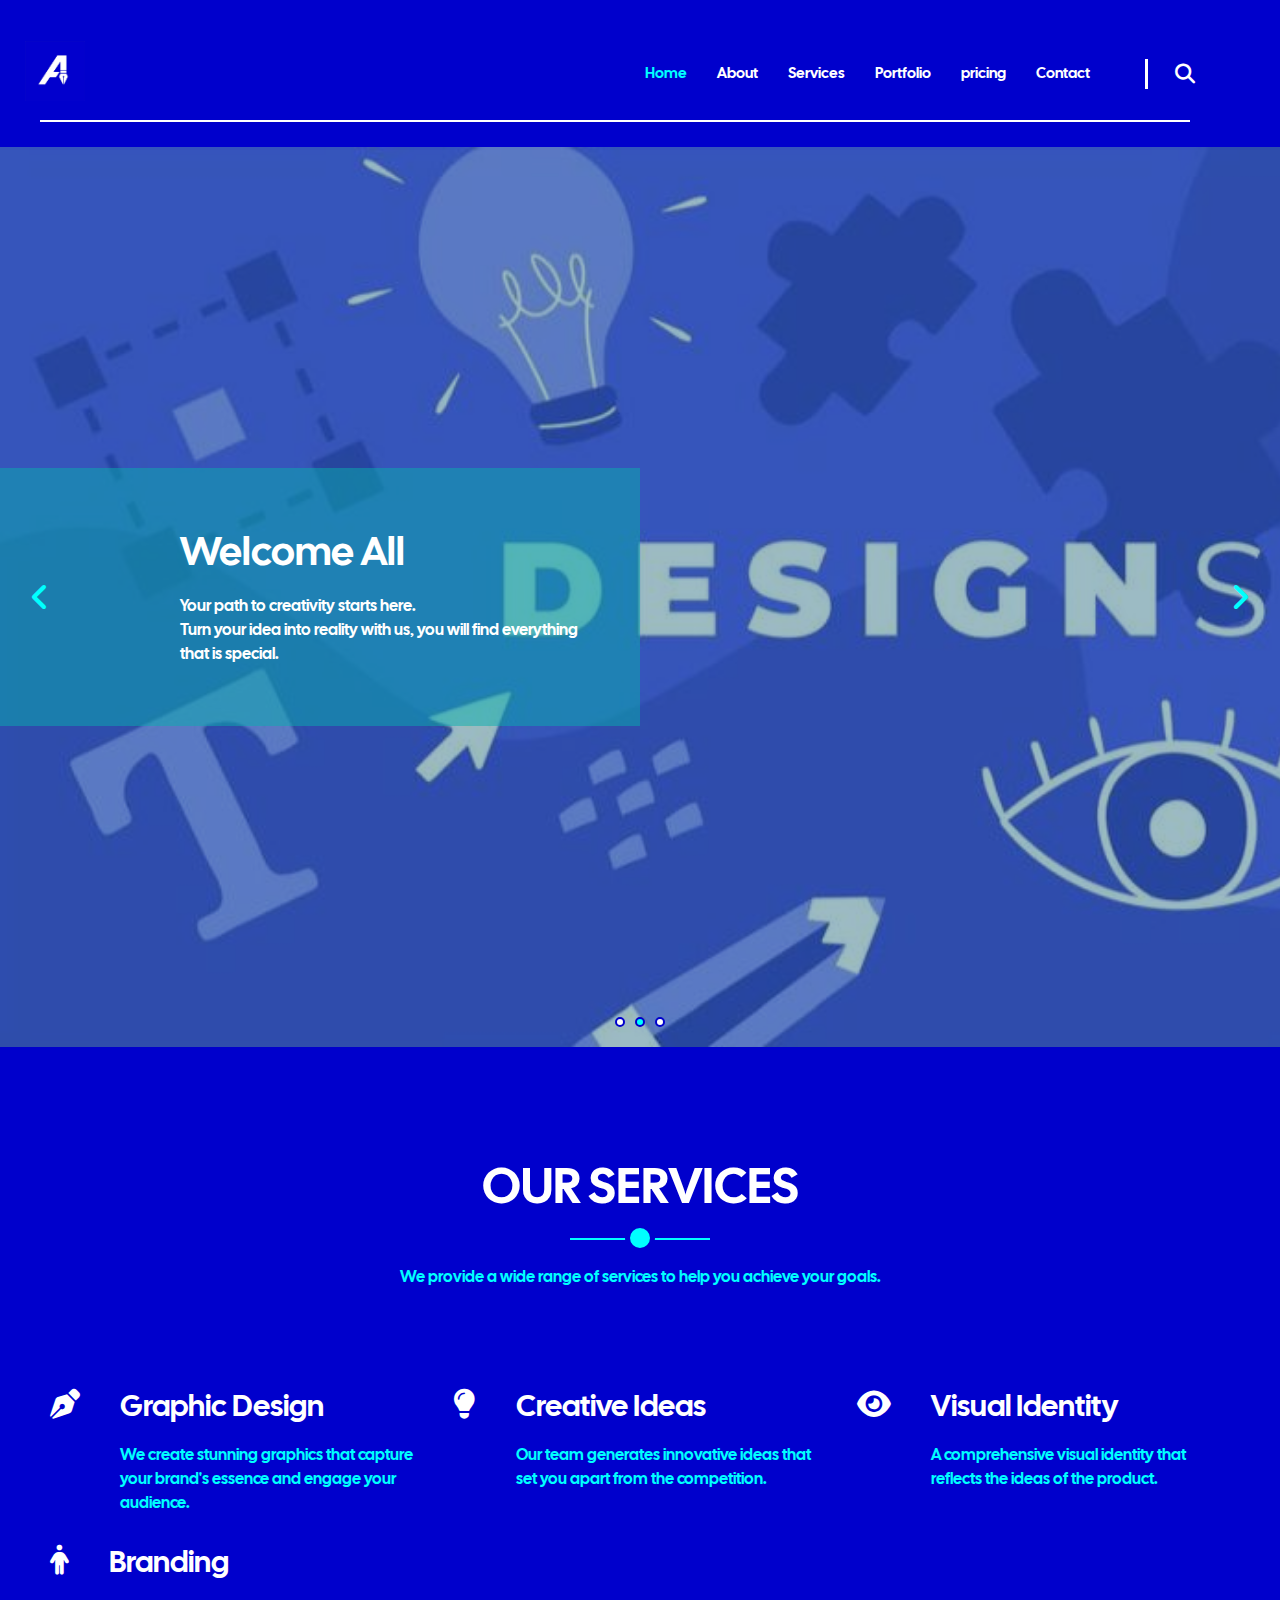
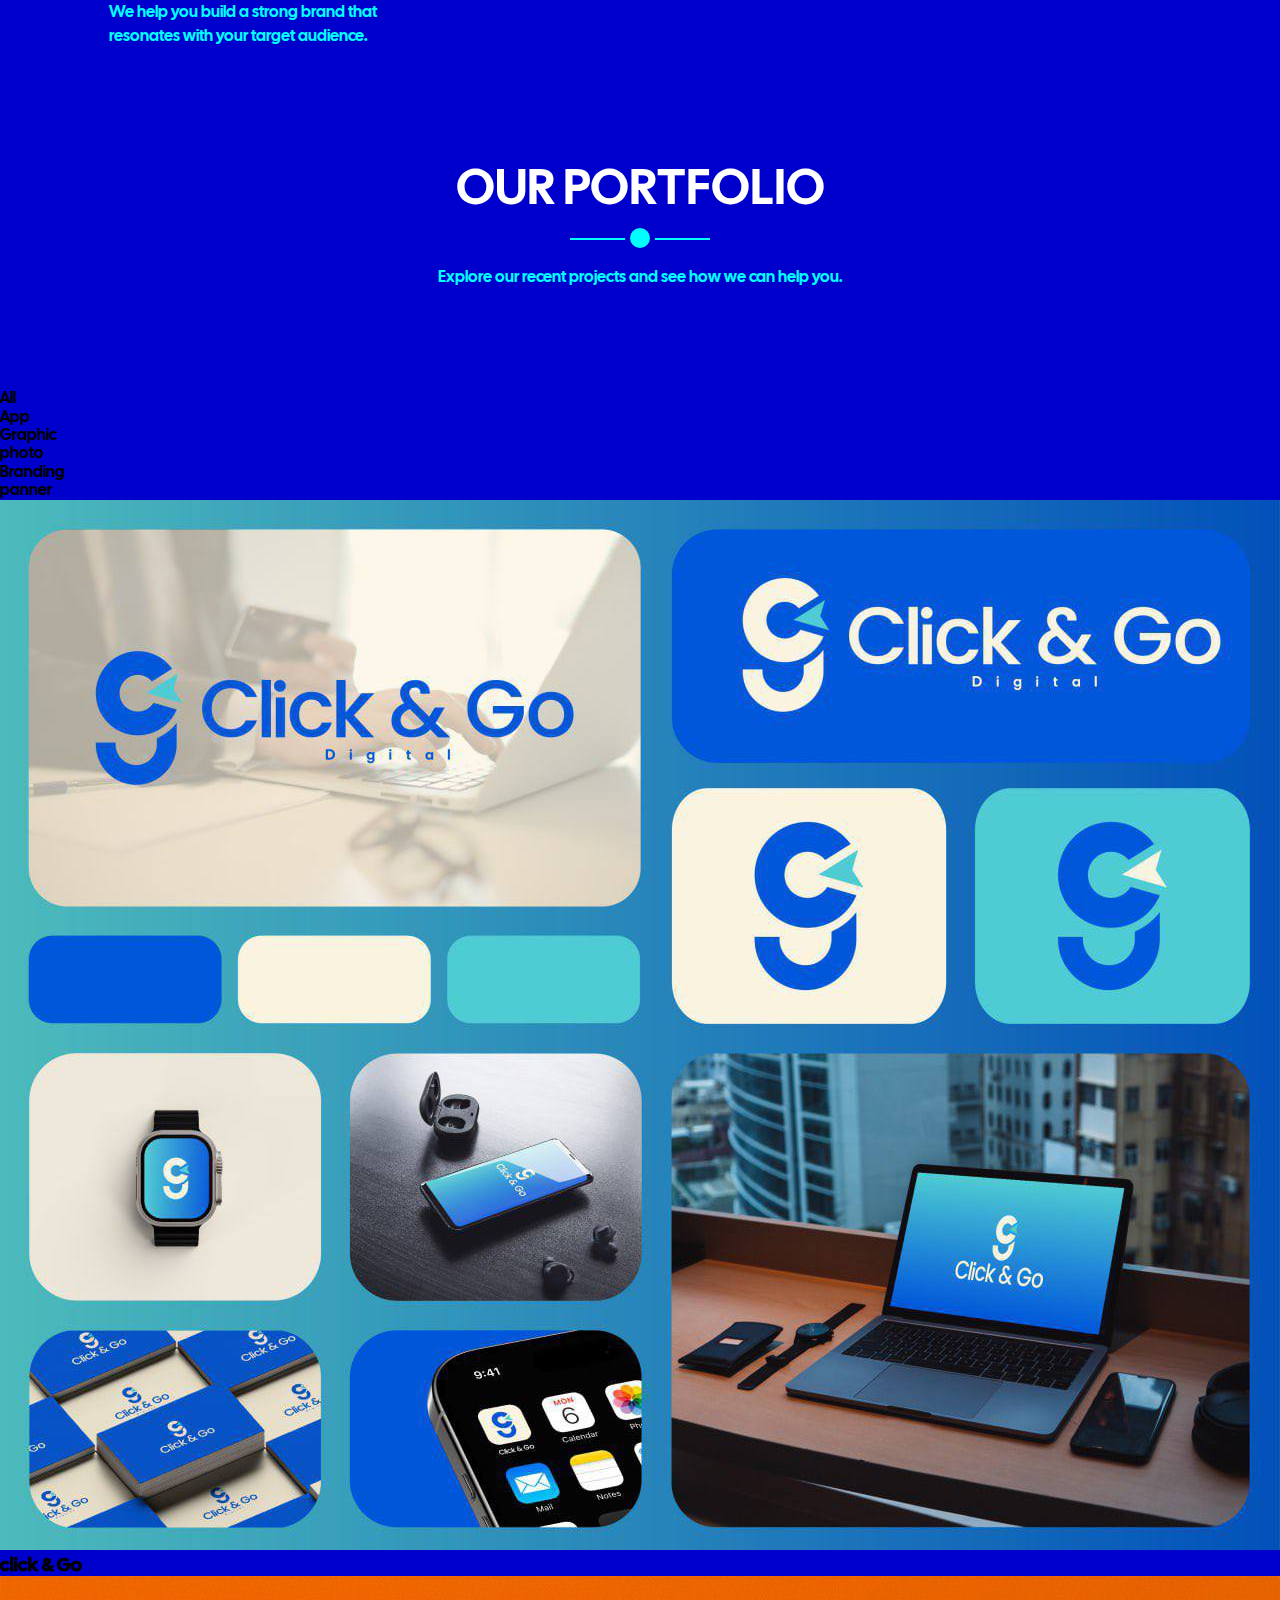
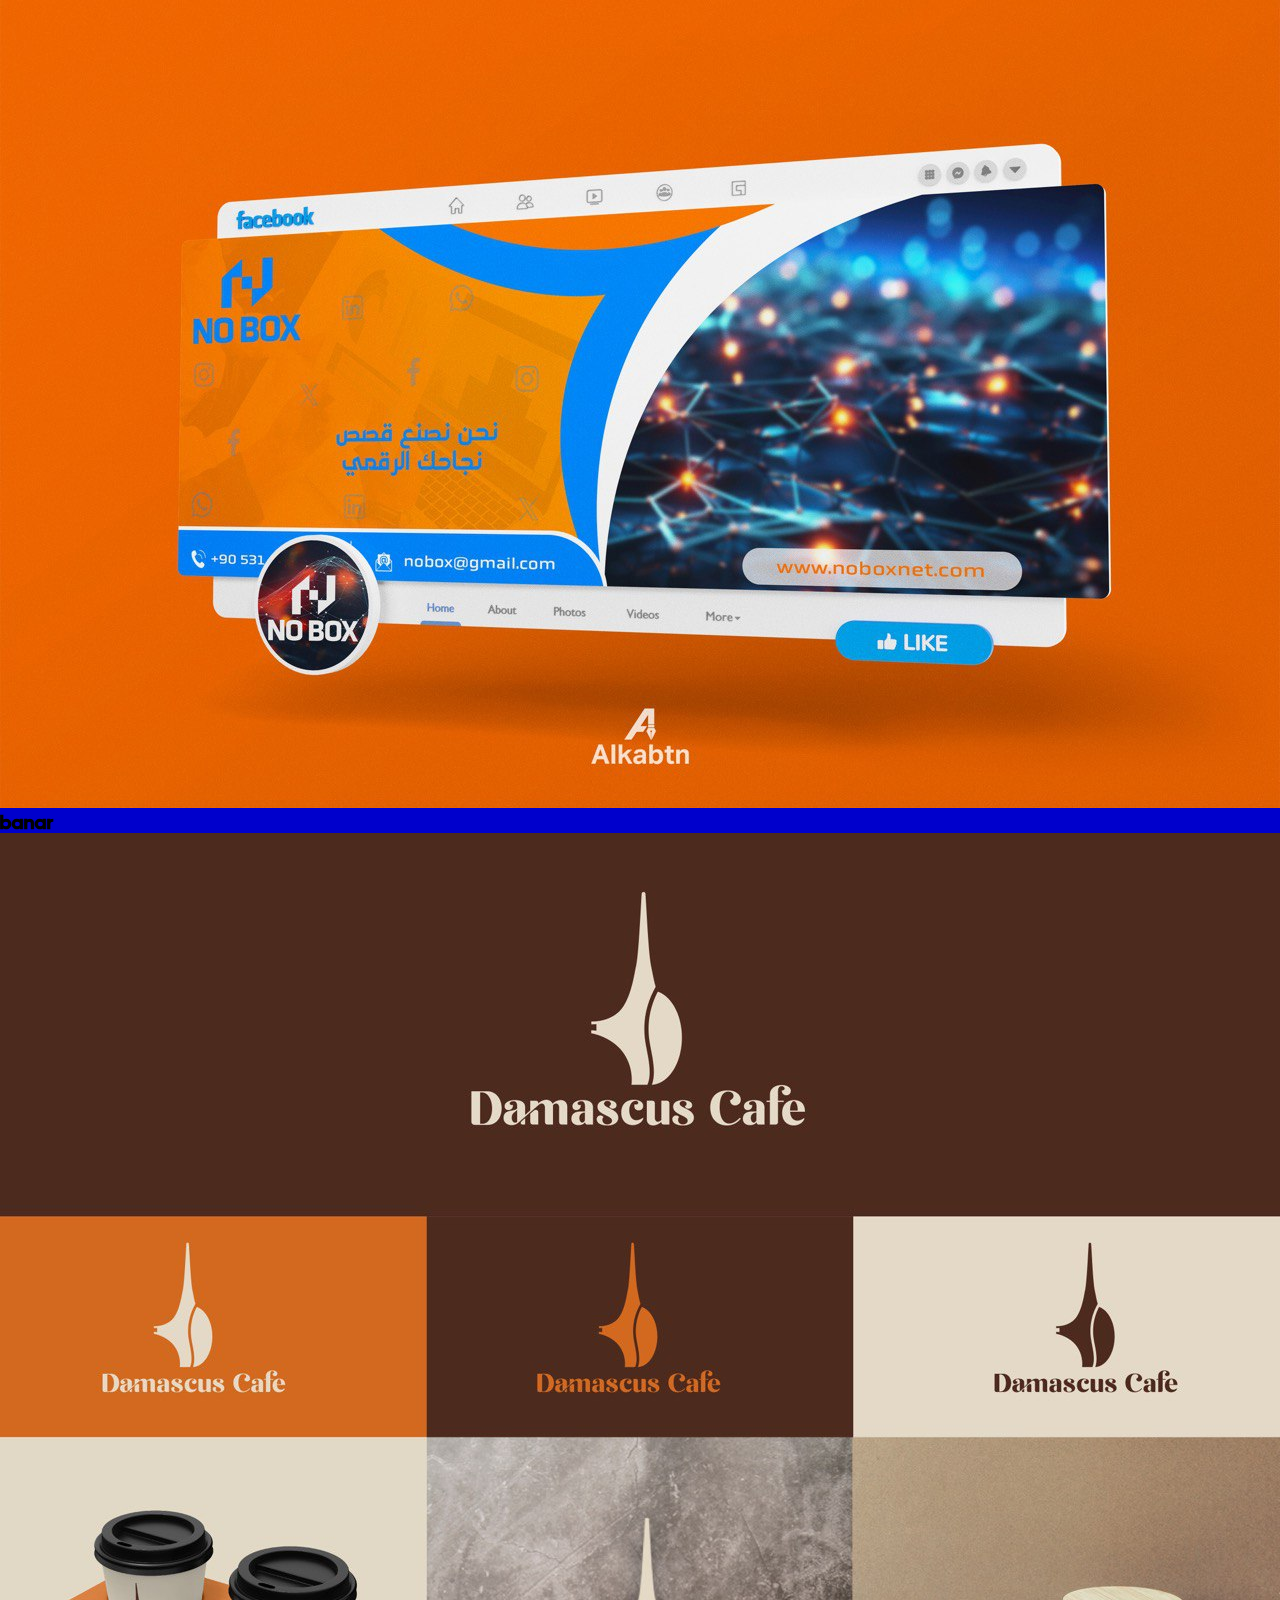
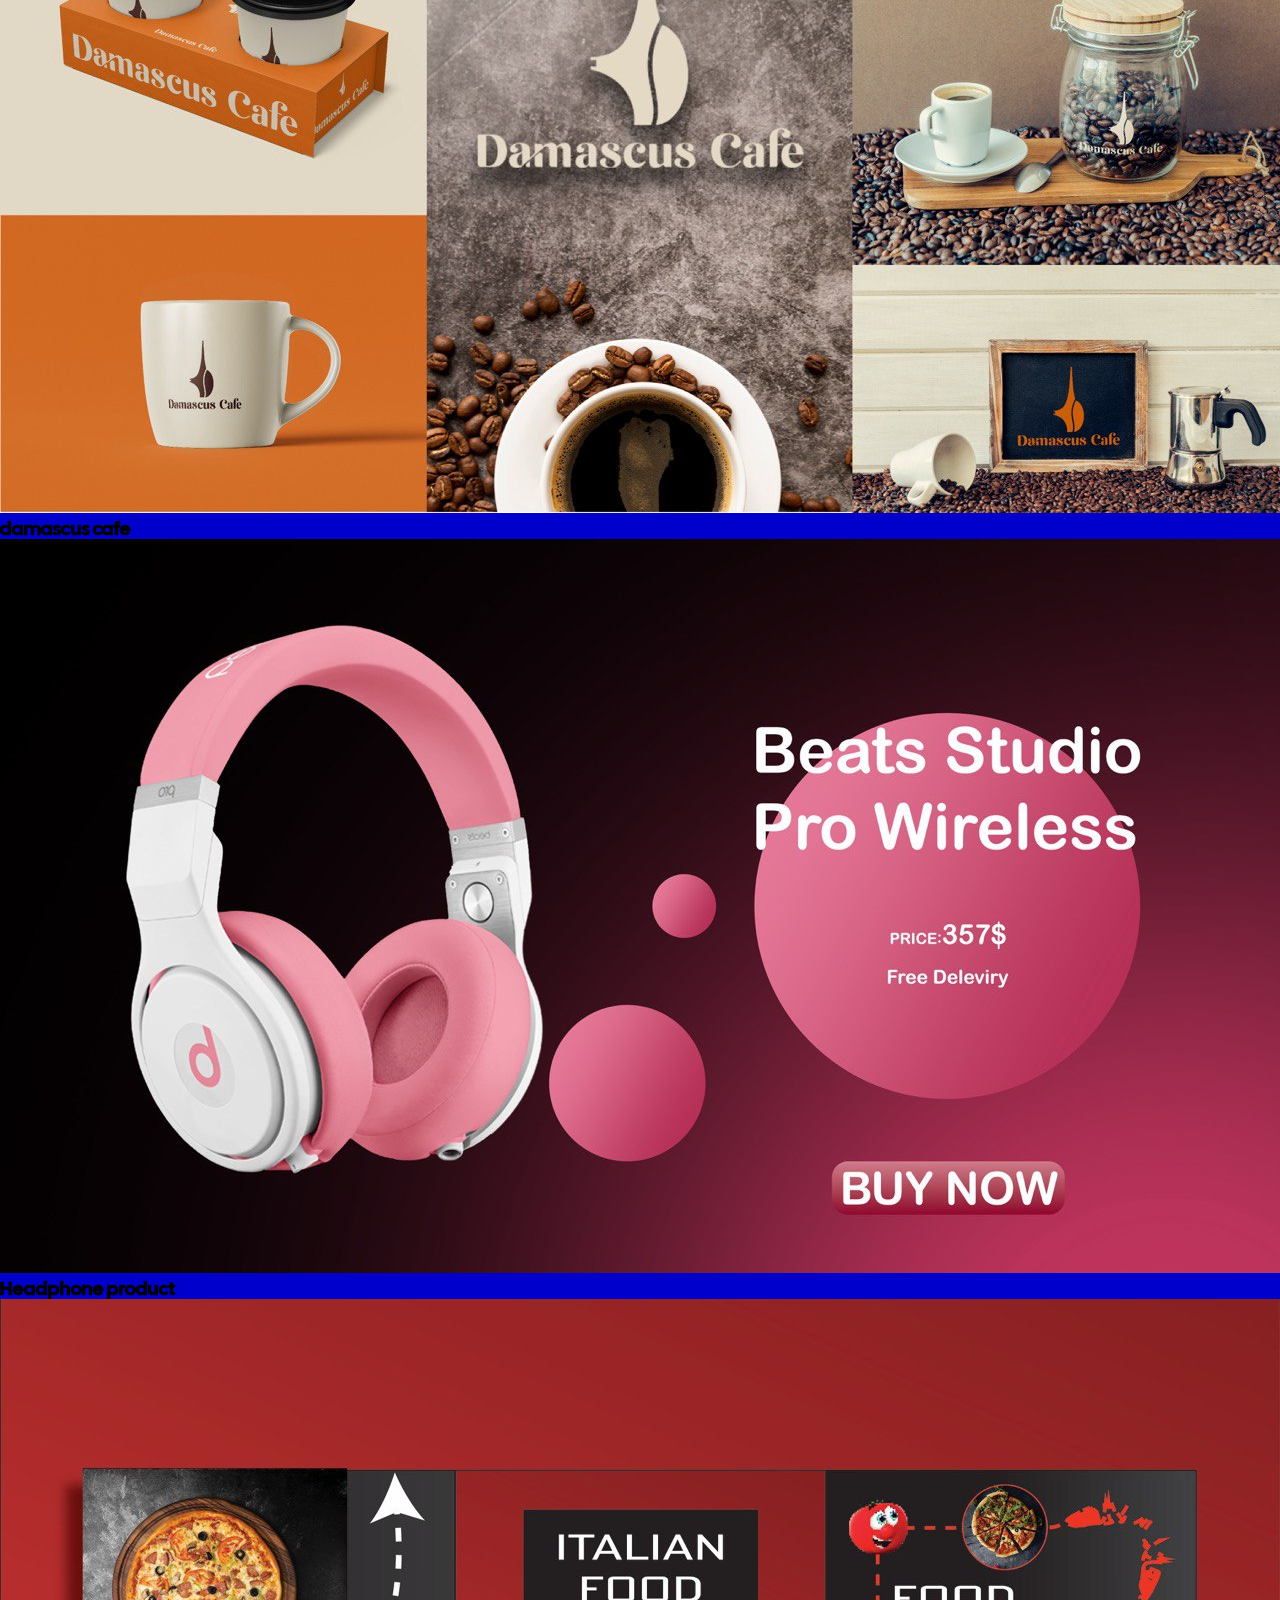
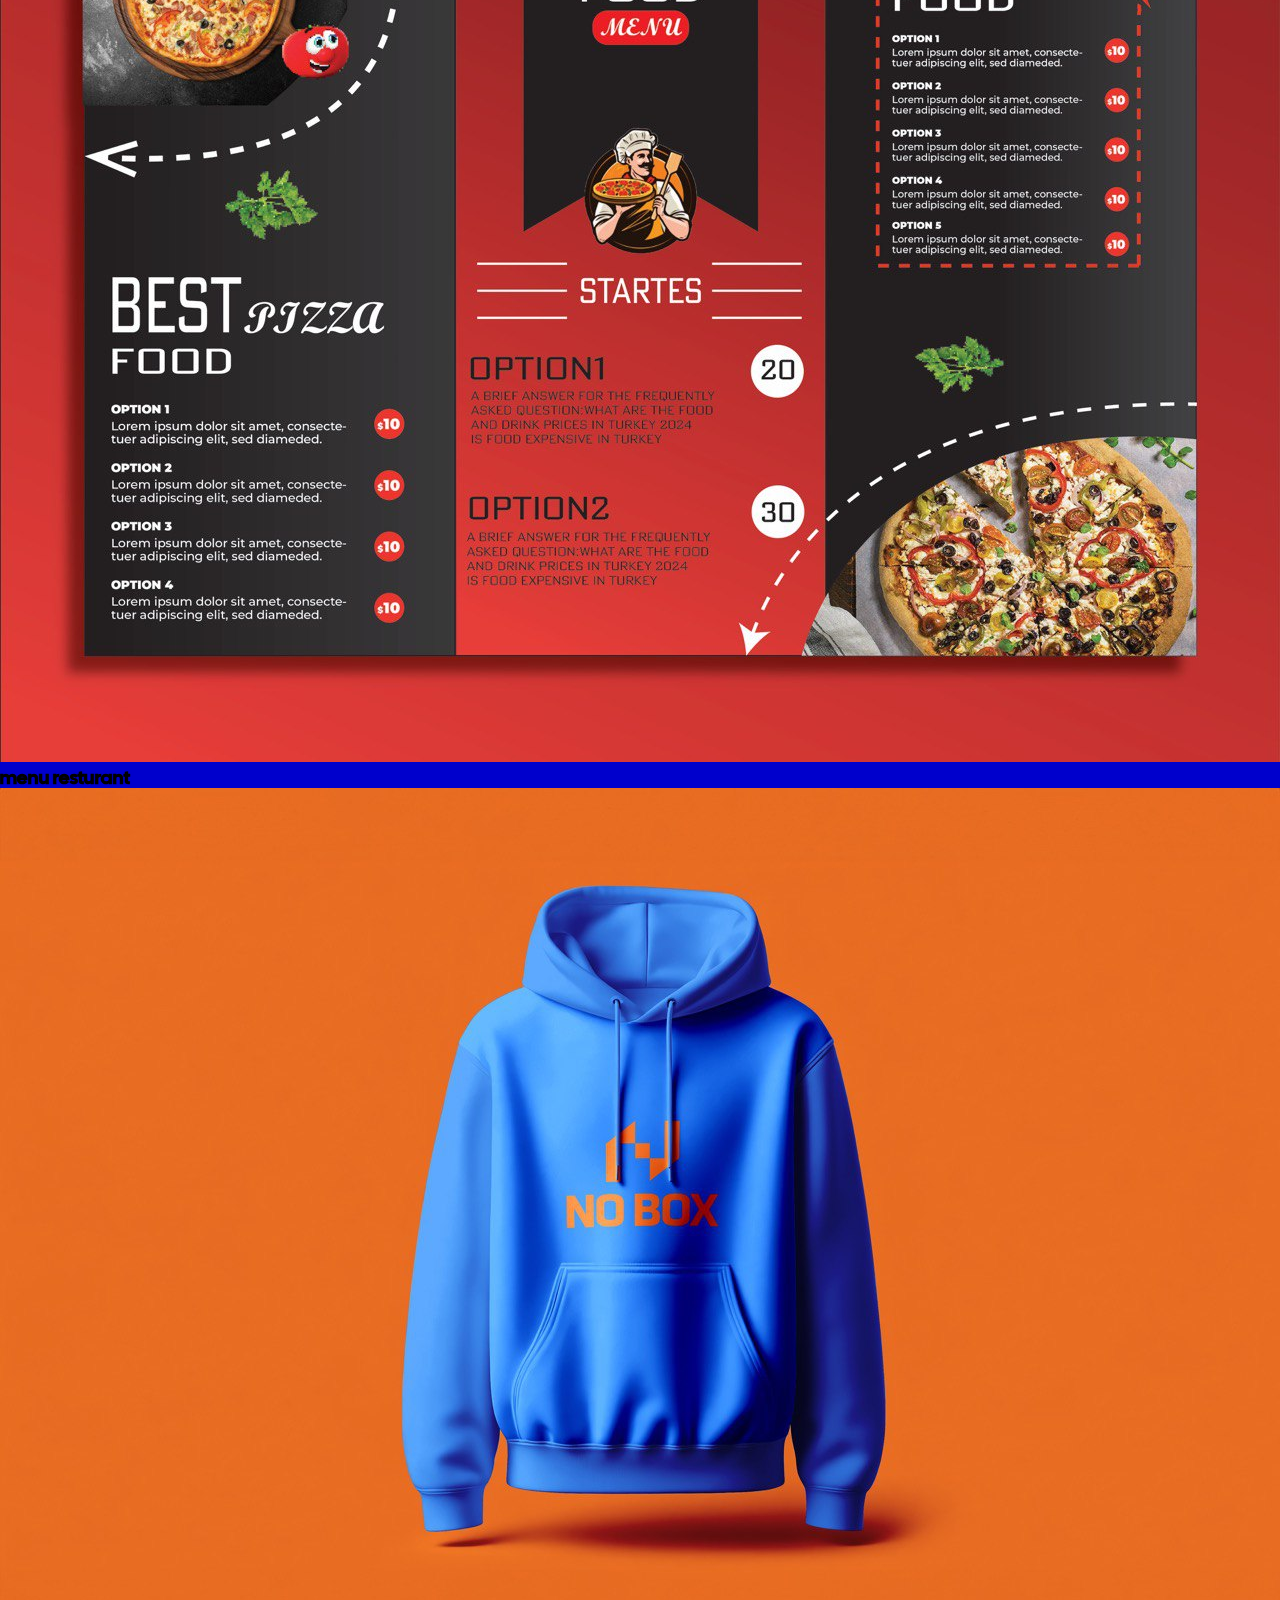
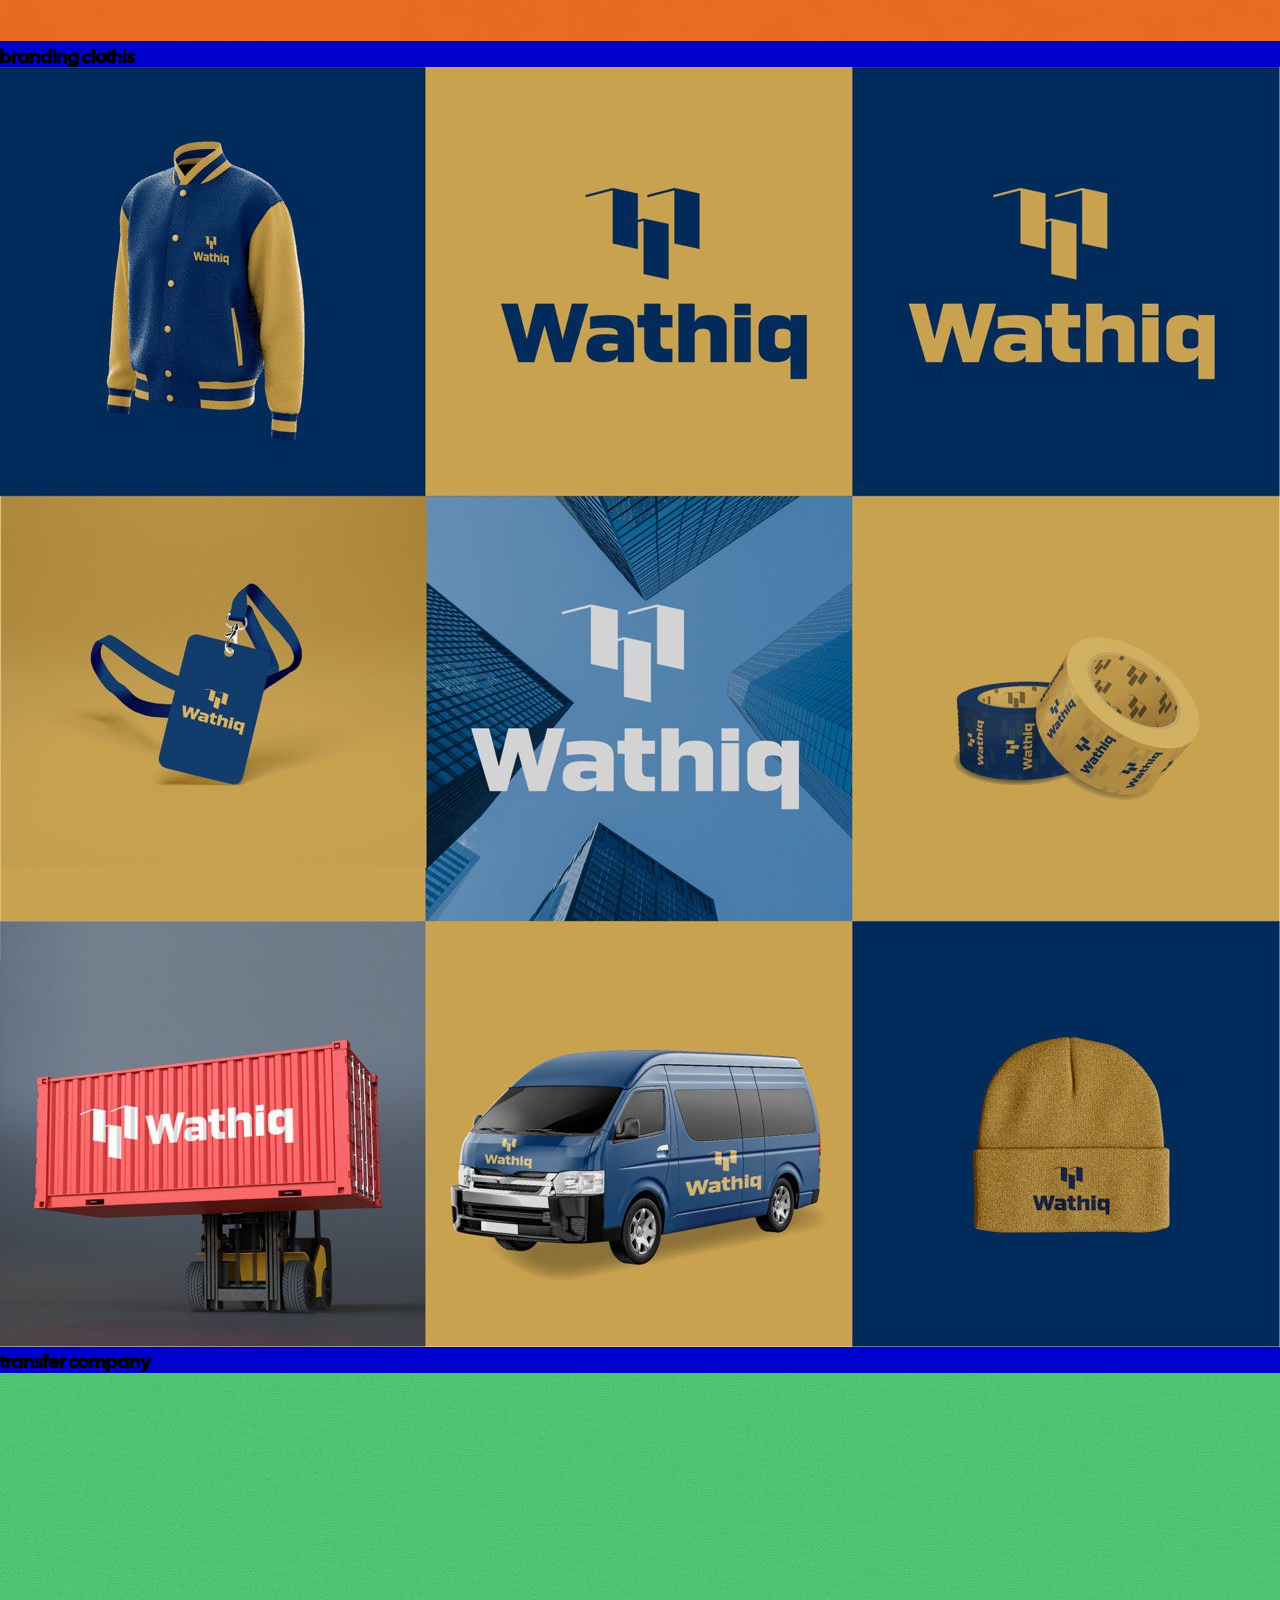
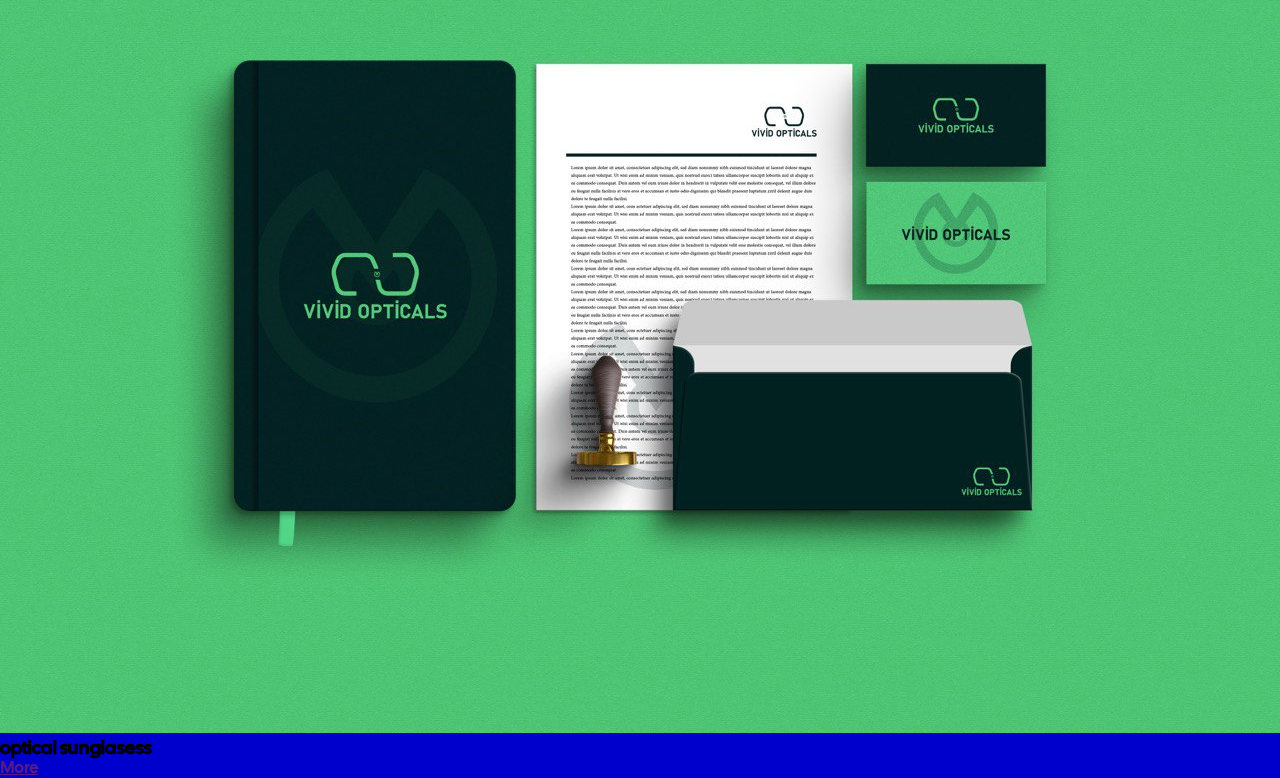
<file: index.html>
<!DOCTYPE html>
<html lang="en">
<head>
    <meta charset="UTF-8">
    <meta name="viewport" content="width=device-width, initial-scale=1.0">
    <title>project2</title>
    <!-- main css -->
    <link rel="stylesheet" href="css/main.css">
    <!-- font awesome -->
     <link rel="stylesheet" href="css/all.min.css">
     <!-- normalize css -->
     <link rel="stylesheet" href="css/normalize.css">
     <!-- google fonts -->
     <link rel="preconnect" href="https://fonts.googleapis.com">
     <link rel="preconnect" href="https://fonts.gstatic.com" crossorigin>
     <link href="https://fonts.googleapis.com/css2?family=Bebas+Neue&family=Cal+Sans&display=swap" rel="stylesheet">

</head>
<body>
    <!-- start header -->
    <header>
        <div class="container">
            <a href="#" class="logo">
                <img src="imgs/logo.png" alt="Logo">
            </a>
            <nav>
                <i class="fas fa-bars toggle"></i>
                <ul>
                    <li><a class="active" href="#">Home</a></li>
                    <li><a  href="#">About</a></li>
                    <li><a  href="#">Services</a></li>
                    <li><a href="#">Portfolio</a></li>
                    <li><a href="#">pricing</a></li>
                    <li><a href="#">Contact</a></li>
                </ul>
                <div class="form">
                   <i class="fas fa-search"></i> 
                </div>
            </nav>
        </div>
     <!-- end header -->

     <!-- start landing -->
      <div class="landing">
        <div class="overlay"></div>
           <div class="text">
             <div class="content">
                <h2>Welcome All</h2>
                <p>Your path to creativity starts here. <br>Turn your idea into reality with us, you will find everything that is special.</p>
             </div>
           </div>
            <i class="fas fa-angle-left chang fa-2x" ></i>
            <i class="fas fa-angle-right chang fa-2x" ></i>
            <ul class="bullets">
                <li></li>
                <li class="active"></li>
                <li></li>
            </ul>
      </div>
      <!-- end landing -->
       
      <!-- start services -->
        <div class="our-services">
             <div class="container1">
                <div class="main-head">
                     <h2>Our Services</h2>
                     <p>We provide a wide range of services to help you achieve your goals.</p>
                </div>

                <div class="services-content">
                    <div class="service">
                         <i class="fa-solid fa-pen-nib"></i>
                         <div class="text">
                         <h3>Graphic Design</h3>
                         <p>We create stunning graphics that capture your brand's essence and engage your audience.</p>
                         </div>
                    </div>
                    <div class="service">
                         <i class="fa-solid fa-lightbulb"></i>
                         <div class="text">
                         <h3>Creative Ideas</h3>
                         <p>Our team generates innovative ideas that set you apart from the competition.</p>
                         </div>
                    </div>
                    <div class="service">
                         <i class="fa-solid fa-eye"></i>
                         <div class="text">
                         <h3>Visual Identity</h3>
                         <p>A comprehensive visual identity that reflects the ideas of the product.</p>
                         </div>
                    </div>
                    <div class="service">
                         <i class="fa-solid fa-person"></i>
                         <div class="text">
                         <h3>Branding</h3>
                         <p>We help you build a strong brand that resonates with your target audience.</p>
                         </div>
                    </div>
                 </div>
             </div>
       </div>
       <!-- end services -->


       <!-- start design -->
        <!-- end design -->

        <!-- start portfolio  -->
            <div class="portfolio">
                <div class="container1">
                    <div class="main-head">
                        <h2>Our Portfolio</h2>
                        <p>Explore our recent projects and see how we can help you.</p>
                    </div>
                    <ul class="shuffle">
                        <li class="active">All</li>
                        <li>App</li>
                        <li>Graphic</li>
                        <li>photo</li>
                        <li>Branding</li>
                        <li>panner</li>
                    </ul>
                </div>
                <!-- img container -->
                <div class="img-container">
                    <div class="img-box">
                        <img src="img-container/click.jpg" alt="">
                        <div class="descripton">
                            <h3>click & Go</h3>
                            <p></p>
                        </div>
                    </div>
                    <div class="img-box">
                        <img src="/img-container/banar.jpg" alt="">
                        <div class="descripton">
                            <h3>banar</h3>
                            <p></p>
                       </div>
                    </div>
                    <div class="img-box">
                        <img src="/img-container/damscues.jpg" alt="">
                        <div class="descripton">
                            <h3>damascus cafe</h3>
                            <p></p>
                       </div>
                    </div>
                    <div class="img-box">
                        <img src="/img-container/ecommeric.jpg" alt="">
                        <div class="descripton">
                            <h3>Headphone product</h3>
                            <p></p>
                       </div>
                    </div>
                    <div class="img-box">
                        <img src="/img-container/manue.jpg" alt="">
                        <div class="descripton">
                            <h3>menu resturant</h3>
                            <p></p>
                       </div>
                    </div>
                    <div class="img-box">
                        <img src="/img-container/prand clothis.jpg" alt="">
                        <div class="descripton">
                            <h3>branding clothis </h3>
                            <p></p>
                       </div>
                    </div>
                    <div class="img-box">
                        <img src="/img-container/trans.jpg" alt="">
                        <div class="descripton">
                            <h3>transfer company</h3>
                            <p></p>
                       </div>
                    </div>
                    <div class="img-box">
                        <img src="/img-container/vivio.jpg" alt="">
                        <div class="descripton">
                            <h3>optical sunglasess</h3>
                            <p></p>
                       </div>
                    </div>
                </div>
        <!-- ------------- -->
             <a href="" class="more">More</a>
            </div>
         <!-- endportfolio -->
</body>
</html>
</file>
<file: css/main.css>
/*start var*/
:root{
    --main-color: #0000cc;
    --second-color:#ffffff;
    --third-color: aqua;
    --trans-color:rgba(7, 174, 174, 50%);
    --section-padding:60px;
}
/* end var */
/* component */
.main-head{
    text-align: center;
}
.main-head h2{
    font-size: 50px;
    font-weight: normal;
    position: relative;
    color: var(--second-color);
    text-transform: uppercase;
    margin-bottom: 50px;

}
.main-head h2::before{
    content: '';
    position: absolute;
    left: 50%;
    transform: translateX(-50%);
    height: 2px;
    width: 140px;
    bottom: -25px;
    background-color: var(--third-color);

}
.main-head h2::after{
    content: '';
    position: absolute;
    left: 50%;
    transform: translateX(-50%);
    border-radius: 50%;
    border: 5px solid var(--main-color);
    height: 20px;
    width: 20px;
    bottom: -38px;
    background-color: var(--third-color);

}
.main-head p{
    width: 500px;
    margin: 0 auto 100px;
    line-height: 1.5;
    max-width: 100%;
    color:var(--third-color);
}

/* end component */
/* العناصر الرئيسية */
*{
    --moz-box-sizing: border-box;
    --webkit-box-sizing: border-box;
    box-sizing: border-box;
    margin: 0;
    padding: 0;
}

 body{
    font-family: "Cal Sans", sans-serif ,"Bebas Neue", sans-serif;
    background-color: var(--main-color);
 }
 html{
    scroll-behavior: smooth;
 }
 ul{
    list-style: none;
    
 }
     /* small screen */
 @media (min-width: 768px) {
       .container{
        width: 750px;
       }
        /* .container1{
            width: 750px;
            } */
 }

 /* medium screen */
 @media (min-width:992px) {
         .container{
          width: 970px;
         }
        /* .container1{
            width: 970px;
            } */
    
 } 
  /* large screen */
@media (min-width:1200px) {
         .container{
          width: 1170px;
         }
        /* .container1{
            width: 1170px;
            } */

 }
 @media (min-width: 1400px) {
         .container {
          width:calc(100% - 50px);
         }
         /* .container1{
          width: calc(100% - 50px);
         } */
    
}
/* انتهاء العناصر الرئيسية */

/* start header */
  header{
        position: absolute;
        left: 0;
        width: 100%;
        z-index: 2;


  }
 header .container{
    display: flex;
    justify-content: space-between;
    align-items: center;
    margin: 25px ;
    position: relative;
    min-height :97px;

    } 
header .container ::after{
    content: '';
    position:absolute ;
    bottom: 0px;
    height: 2px;
    width: calc(100% - 20px);
    left: 15px;
    background: var(--second-color);
}
header .logo img{
    height: 60px;
    
}
header nav{
    flex: 1;
    display: flex;
    align-items: center;
    color: var(--second-color);
    justify-content: flex-end;
}
header nav .toggle{
    color: var(--second-color);
    font-size: 20px;
    cursor: pointer;
}
@media (min-width: 768px) {
    header nav .toggle{
        display: none;
    }
}

header nav ul{
    display: flex;
    z-index: 1;
    
}
@media (max-width: 765px) {
    header nav ul{
        display: none;
        /* position: absolute;
        top: 100%;
        left: 0;
        width: 100%;
        height: 0;
        overflow: hidden;
        background: var(--main-color);
        transition: 0.5s; */
    }
    
}
/* ترتيب الاعمدة بشكل افقي في الهاتف */
header nav .toggle:hover + ul{
    display: flex;
    flex-direction: column;
    position: absolute;
    top: 100%;
    left: 0;
    width: 100%;
   
}
header nav .toggle:hover + ul li a{
    padding: 10px;
}
/* كيفية تموضع الروابط */
header nav ul li a{
    display: block;
    text-decoration: none;
    color: var(--second-color);
    padding: 40px 15px;
    font-size: 15px;
    transition: 0.5s;
   
}
header nav ul li a:hover{
    color: var(--main-color);
    background: var(--second-color);
    border-radius: 0px 100px;
    text-shadow: 0 0 10px var(--main-color);

    
}
header nav ul li a.active{
    color: var(--third-color);
    border-radius: 0px 100px;

}
header nav .form{
    width: 50px;
    height: 30px;
    margin-left: 40px;
    border-left: 3px solid var(--second-color);
}
/* الايقونة */
header nav .form i{
    color: var(--second-color);
    position: absolute;
    top: 50%;
    transform: translatey(-50%);
    right: 0;
    font-size: 20px;
    cursor: pointer;
    transition: 0.5s;
}
header nav .form i:hover{
    color: var(--third-color);
    text-shadow: 5px 0 10px var(--third-color);
}

/* end header */


/* start landing */
.landing{
    position: relative;
    min-height: 100vh;
    background-image: url(../imgs/banar.jpg);
    background-size: cover; 
}
.landing .overlay{
    position: absolute;
    top: 0;
    left: 0;
    width: 100%;
    height: 100%;
    background: rgba(58, 119, 137, 0.5);
}
.landing  .text{
    position:absolute;
    top: 50%;
    left: 0;
    transform: translatey(-50%);
    width: 50%;
    background-color: var(--trans-color);
    color: var(--second-color);
    padding: 60px;
    display: flex;
    justify-content: flex-end;
  /* من اجل تموضع النص في نص الشاشة للشاشات الصغيرة */
}
 @media (max-width: 767px) {
    .landing .text{
        width: 100%;
        padding: 20px;
        justify-content: center;
        text-align: center;
    }
    /* ---------------------- */
 }
.landing .text .content{
    max-width: 400px;
}
.landing .text .content h2{
    font-size: 40px;
    font-weight:normal; 
    margin-bottom: 20px;
}
.landing .text .content p{
    font-size: 16px;
    line-height: 1.5;
}   
/* الايقونات الجانبية */
.landing .chang{
    position: absolute;
    top: 50%;
    transform: translateY(-50%);
    color: var(--third-color);
}
/* ------ */

/* لاخفائها في الشاشات الصغيرة */
@media (max-width: 767px) {
    .landing .chang{
        display: none;
    }
    
}
/* ----------------------------- */
.landing .fa-angle-left{
    left: 30px;
}
.landing .fa-angle-right{
    right: 30px;
}
.landing .fa-angle-left:hover{
    color: var(--main-color);
    text-shadow: 0 0 10px var(--main-color);
}
.landing .fa-angle-right:hover{
    color: var(--main-color);
    text-shadow: 0 0 10px var(--main-color);
}
.landing .bullets{
    position: absolute;
    bottom: 20px;
    left: 50%;
    transform: translateX(-50%);
    display: flex;
}
.landing .bullets li{
    width: 10px;
    height: 10px;
    background: var(--second-color);
    border: solid 2px var(--main-color);
    border-radius: 50%;
    margin: 0 5px;
    cursor: pointer;
}
.landing .bullets li.active{
    background-color: var(--third-color);
}


/* end landing */

/* start servivces */
.our-services{
    padding-top: var(--section-padding) ;
    padding-bottom: var(--section-padding) ;
    margin: 50px;
}

@media (min-width: 767px) {
    .our-services .services-content{
        display: grid;
        grid-template-columns: repeat(auto-fill,minmax( 300px,1fr));
        gap: 30px;
    }
}
.our-services .service{
    display: flex
}

@media (max-width: 767px) {
    .our-services .service{
        display: flex;
        flex-direction: column;
        text-align: center;
        align-items: center;
    
    }}
 .our-services .service i{
    margin-right: 40px;
    font-size: 30px;
    color: var(--second-color);
 }
 .our-services .service h3{
    font-size: 30px;
    font-weight: normal;
    color: var(--second-color);
    margin-bottom: 20px;
 }
 .our-services .service p{
    color: var(--third-color);
    line-height: 1.5;
    font-size: 16px;
 }

/*end services */
</file>
